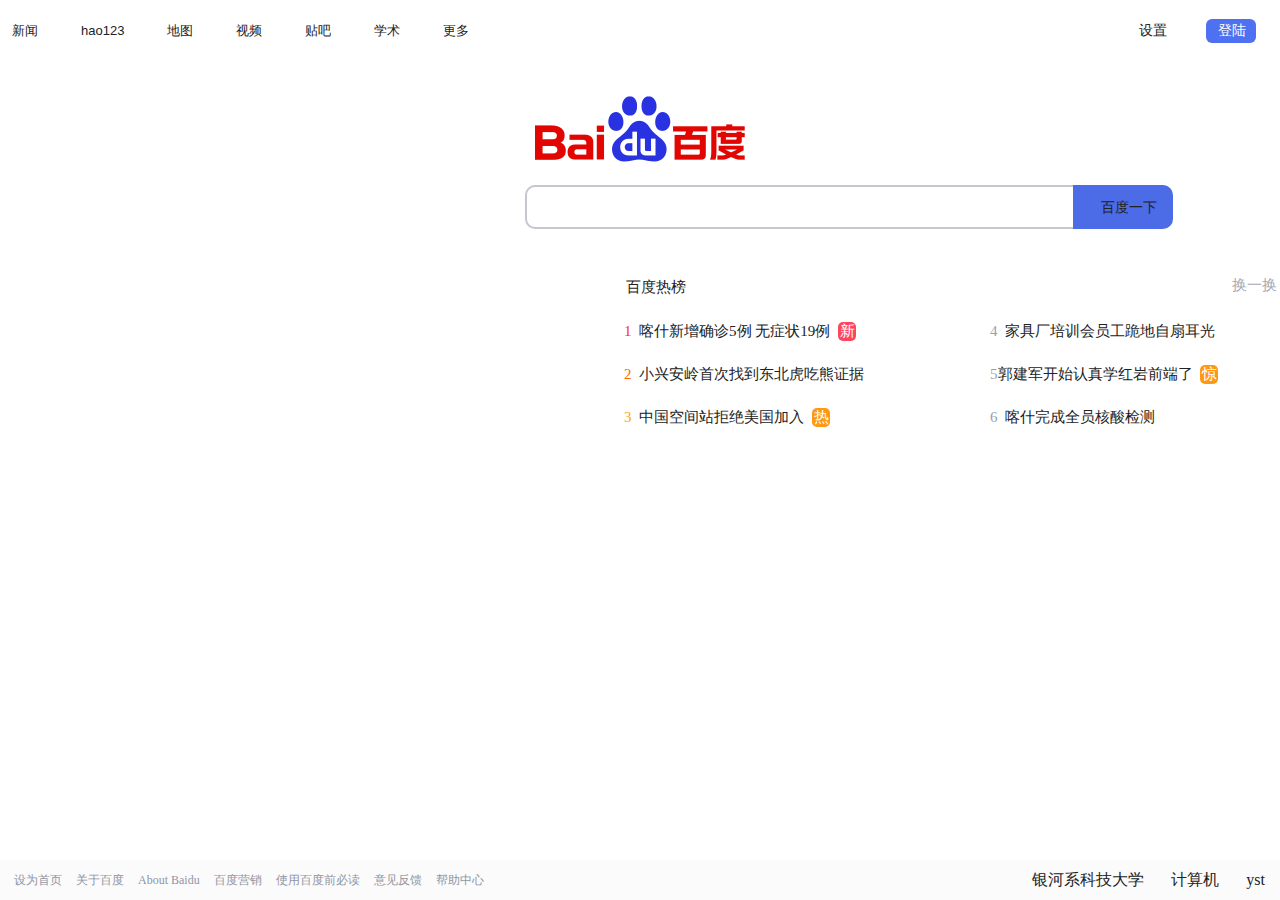
<file: 第1次作业-2022214375-郭建军-level1/level1/百度页面.html>
<!DOCTYPE html>
<html lang="en">
<head>
    <meta charset="UTF-8">
    <title>百度</title>
    <link rel="stylesheet" href="styles\baidu.css">
</head>
<body>
<!--头部开始-->
<div class="header">
    <ul class="left">
        <li class="li_1"><a href="http://news.baidu.com/">新闻</a></li>
        <li class="li_1"><a href="https://www.hao123.com/?src=from_pc">hao123</a></li>
        <li class="li_1"><a href="https://map.baidu.com/@11871454,3425845,13z">地图</a></li>
        <li class="li_1"><a href="https://tieba.baidu.com/index.html">视频</a></li>
        <li class="li_1"><a href="https://haokan.baidu.com/?sfrom=baidu-top">贴吧</a></li>
        <li class="li_1"><a href="https://image.baidu.com/">学术</a></li>
        <li class="li_1" id="more_list">
            <div id="more_wrap"> <a  href="">更多</a>
                <div id="more_box">
                    <ul>
                        <li class="more_li">
                            <img src="images/wangpan.png" alt=""><div class="tag_more">网盘</div>
                        </li>
                        <li class="more_li">
                            <img src="images/zhidao.png" alt=""><div class="tag_more">知道</div>
                        </li>
                        <li class="more_li">
                            <img src="images/baike.png" alt=""><div class="tag_more">百科</div>
                        </li>
                        <li class="more_li">
                            <img src="images/tu.png" alt=""><div class="tag_more">图片</div>
                        </li>
                        <li class="more_li">
                            <img src="images/baobaozhidao.png" alt=""><div class="tag_more">宝宝知道</div>
                        </li>
                        <li class="more_li">
                            <img src="images/wenku.png" alt=""><div class="tag_more">文库</div>
                        </li>
                        <li class="more_li">
                            <img src="images/jingyan.png" alt=""><div class="tag_more">经验</div>
                        </li>
                        <li class="more_li">
                            <img src="images/yinyue.png" alt=""><div class="tag_more">音乐</div>
                        </li>

                    </ul>
                </div>
            </div>
        </li>
    </ul>
    <div class="right" >
        <div id="more_li">
            <span class="r_btn1" ><a href="">设置</a></span>
            <div id="more_menu">
                <ul>
                    <li><a href="">搜索设置</a></li>
                    <li><a href="">高级搜索</a></li>
                    <li><a href="">关闭预测</a></li>
                    <li><a href="">隐私设置</a></li>
                    <li><a href="">关闭热搜</a></li>
                </ul>
            </div>
        </div>
        <a class="r_btn2">登陆</a>
    </div>
</div>
<!--头部结束-->
<!--中间部分开始-->
<div class="main">
    <div class="search_wrap ">
        <img id="lg" src="images\baidu_logo.png" title="郭建军牛的">
    </div>

    <input class="search_l">
    <div class="search_r" ><a href="https://www.bilibili.com/">百度一下</a> </div>
    <table  >
            <tr class="news_type">
                <td style="padding-left:14px;padding-top:3px;">百度热榜</td>
                <td style="width: 300px;"><a id="hhh">换一换</a></td>
            </tr>
            <tr class="news_type">
                <td><a href=""><span style="color:#fe2d46;">1</span>&nbsp&nbsp喀什新增确诊5例 无症状19例&nbsp&nbsp<span class="_new">新</span></a></td>
                <td><a href=""><span style="color:#9b9fac;">4</span>&nbsp&nbsp家具厂培训会员工跪地自扇耳光</a></td>
            </tr>
            <tr class="news_type">
                <td><a href=""><span style="color:#ff6600">2</span>&nbsp&nbsp小兴安岭首次找到东北虎吃熊证据</a></td>
                <td><a href=""><span style="color:#9b9fac;">5</span>郭建军开始认真学红岩前端了&nbsp&nbsp<span class="_zhenjing">惊</span></a></td>
            </tr>
            <tr class="news_type">
                <td><a href=""><span style="color:#faa90e;">3</span>&nbsp&nbsp中国空间站拒绝美国加入&nbsp&nbsp<span class="_hot">热</span></a></td>
                <td><a href=""><span style="color:#9b9fac;">6</span>&nbsp&nbsp喀什完成全员核酸检测</a></td>
            </tr>

    </table>
</div>

</div>
<!--中间部分结束-->

<!--末尾部分开始-->
<div class="footer">
    <div class="footer_l">
        <ul >
            <li><a href="">设为首页</a></li>
            <li><a href="">关于百度</a></li>
            <li><a href=""> About Baidu</a></li>
            <li><a href="">百度营销</a></li>
            <li><a href="">使用百度前必读</a></li>
            <li><a href="">意见反馈</a></li>
            <li><a href="">帮助中心</a></li>
        </ul>
    </div>
    <div class="footer_r">
        <ul >
            <li><a href="">yst</a></li>
            <li><a href="">计算机</a></li>
            <li><a href=""> 银河系科技大学</a></li>
        </ul>
    </div>
    

</div>
<!--末尾部分结束-->
</body>
</html>
</file>
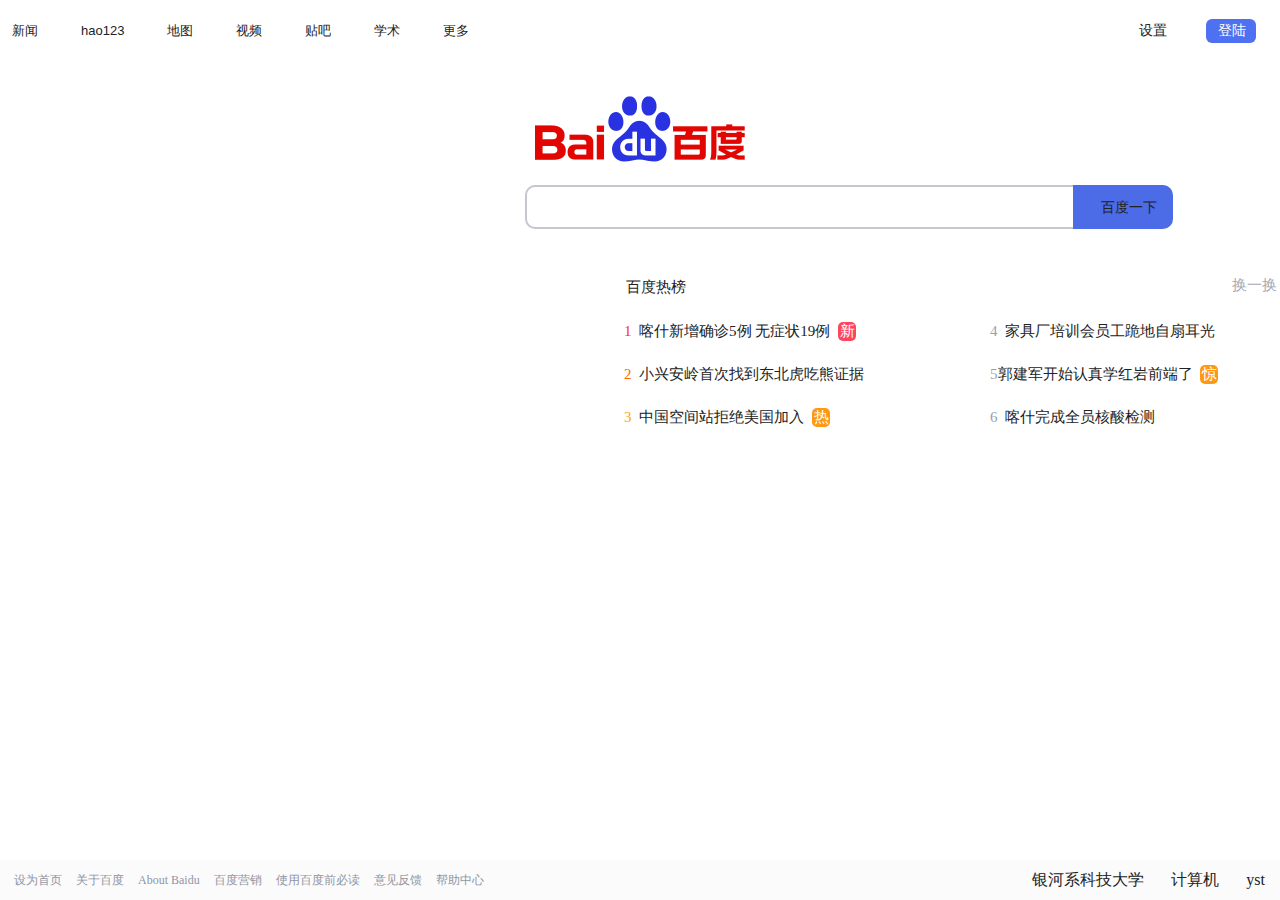
<file: 红岩前端作业/第1次作业-2022214375-郭建军-level1/level1/百度页面.html>
<!DOCTYPE html>
<html lang="en">
<head>
    <meta charset="UTF-8">
    <title>百度</title>
    <link rel="stylesheet" href="styles\baidu.css">
</head>
<body>
<!--头部开始-->
<div class="header">
    <ul class="left">
        <li class="li_1"><a href="http://news.baidu.com/">新闻</a></li>
        <li class="li_1"><a href="https://www.hao123.com/?src=from_pc">hao123</a></li>
        <li class="li_1"><a href="https://map.baidu.com/@11871454,3425845,13z">地图</a></li>
        <li class="li_1"><a href="https://tieba.baidu.com/index.html">视频</a></li>
        <li class="li_1"><a href="https://haokan.baidu.com/?sfrom=baidu-top">贴吧</a></li>
        <li class="li_1"><a href="https://image.baidu.com/">学术</a></li>
        <li class="li_1" id="more_list">
            <div id="more_wrap"> <a  href="">更多</a>
                <div id="more_box">
                    <ul>
                        <li class="more_li">
                            <img src="images/wangpan.png" alt=""><div class="tag_more">网盘</div>
                        </li>
                        <li class="more_li">
                            <img src="images/zhidao.png" alt=""><div class="tag_more">知道</div>
                        </li>
                        <li class="more_li">
                            <img src="images/baike.png" alt=""><div class="tag_more">百科</div>
                        </li>
                        <li class="more_li">
                            <img src="images/tu.png" alt=""><div class="tag_more">图片</div>
                        </li>
                        <li class="more_li">
                            <img src="images/baobaozhidao.png" alt=""><div class="tag_more">宝宝知道</div>
                        </li>
                        <li class="more_li">
                            <img src="images/wenku.png" alt=""><div class="tag_more">文库</div>
                        </li>
                        <li class="more_li">
                            <img src="images/jingyan.png" alt=""><div class="tag_more">经验</div>
                        </li>
                        <li class="more_li">
                            <img src="images/yinyue.png" alt=""><div class="tag_more">音乐</div>
                        </li>

                    </ul>
                </div>
            </div>
        </li>
    </ul>
    <div class="right" >
        <div id="more_li">
            <span class="r_btn1" ><a href="">设置</a></span>
            <div id="more_menu">
                <ul>
                    <li><a href="">搜索设置</a></li>
                    <li><a href="">高级搜索</a></li>
                    <li><a href="">关闭预测</a></li>
                    <li><a href="">隐私设置</a></li>
                    <li><a href="">关闭热搜</a></li>
                </ul>
            </div>
        </div>
        <a class="r_btn2">登陆</a>
    </div>
</div>
<!--头部结束-->
<!--中间部分开始-->
<div class="main">
    <div class="search_wrap ">
        <img id="lg" src="images\baidu_logo.png" title="郭建军牛的">
    </div>

    <input class="search_l">
    <div class="search_r" ><a href="https://www.bilibili.com/">百度一下</a> </div>
    <table  >
            <tr class="news_type">
                <td style="padding-left:14px;padding-top:3px;">百度热榜</td>
                <td style="width: 300px;"><a id="hhh">换一换</a></td>
            </tr>
            <tr class="news_type">
                <td><a href=""><span style="color:#fe2d46;">1</span>&nbsp&nbsp喀什新增确诊5例 无症状19例&nbsp&nbsp<span class="_new">新</span></a></td>
                <td><a href=""><span style="color:#9b9fac;">4</span>&nbsp&nbsp家具厂培训会员工跪地自扇耳光</a></td>
            </tr>
            <tr class="news_type">
                <td><a href=""><span style="color:#ff6600">2</span>&nbsp&nbsp小兴安岭首次找到东北虎吃熊证据</a></td>
                <td><a href=""><span style="color:#9b9fac;">5</span>郭建军开始认真学红岩前端了&nbsp&nbsp<span class="_zhenjing">惊</span></a></td>
            </tr>
            <tr class="news_type">
                <td><a href=""><span style="color:#faa90e;">3</span>&nbsp&nbsp中国空间站拒绝美国加入&nbsp&nbsp<span class="_hot">热</span></a></td>
                <td><a href=""><span style="color:#9b9fac;">6</span>&nbsp&nbsp喀什完成全员核酸检测</a></td>
            </tr>

    </table>
</div>

</div>
<!--中间部分结束-->

<!--末尾部分开始-->
<div class="footer">
    <div class="footer_l">
        <ul >
            <li><a href="">设为首页</a></li>
            <li><a href="">关于百度</a></li>
            <li><a href=""> About Baidu</a></li>
            <li><a href="">百度营销</a></li>
            <li><a href="">使用百度前必读</a></li>
            <li><a href="">意见反馈</a></li>
            <li><a href="">帮助中心</a></li>
        </ul>
    </div>
    <div class="footer_r">
        <ul >
            <li><a href="">yst</a></li>
            <li><a href="">计算机</a></li>
            <li><a href=""> 银河系科技大学</a></li>
        </ul>
    </div>
    

</div>
<!--末尾部分结束-->
</body>
</html>
</file>
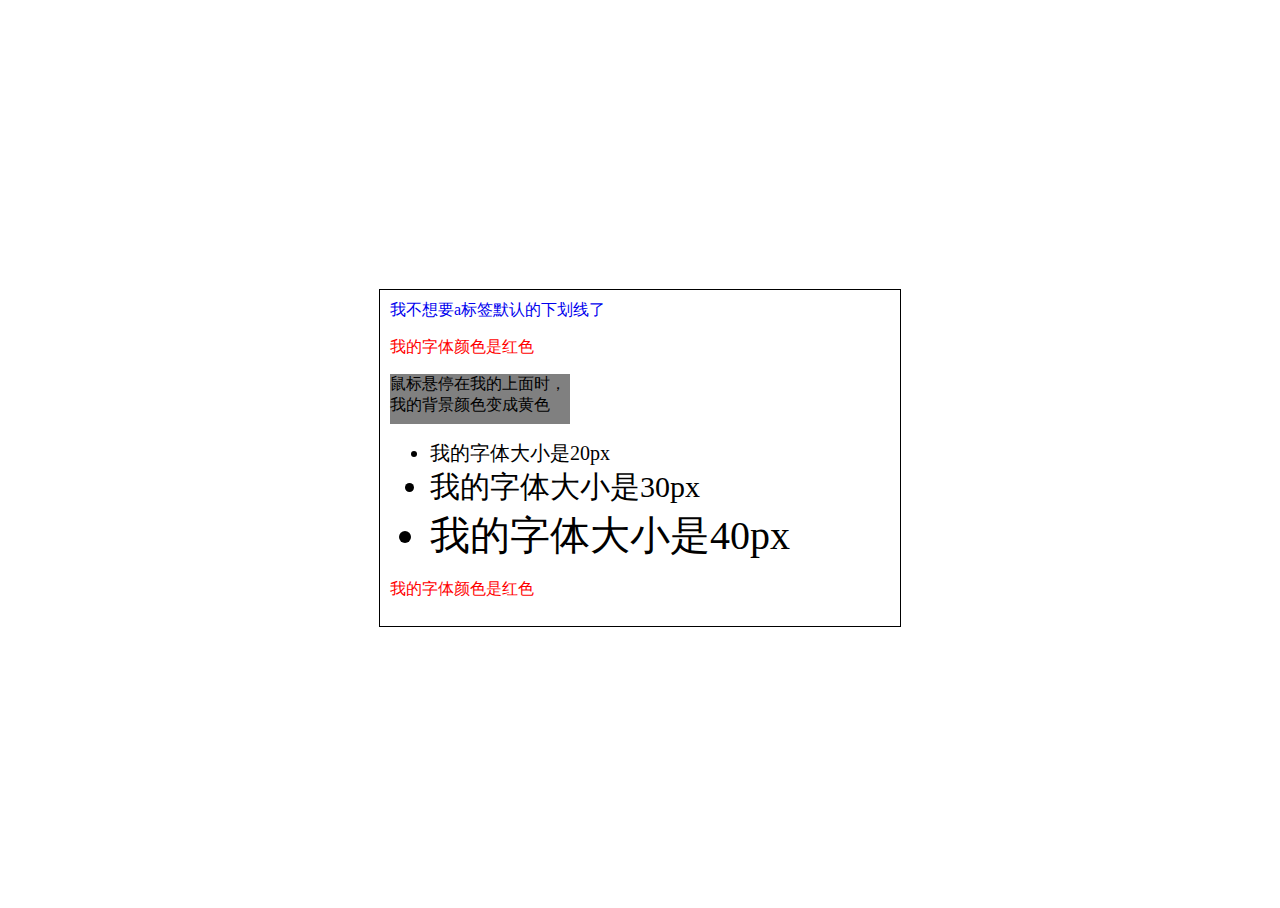
<file: 红岩前端作业/第2次作业-2022214375-郭建军-level1/level1/level1.html>
<!DOCTYPE html>
<html lang="en">
<head>
    <meta charset="UTF-8">
    <meta http-equiv="X-UA-Compatible" content="IE=edge">
    <meta name="viewport" content="width=device-width, initial-scale=1.0">
    <link rel="stylesheet" href="level1.css">
    <title>GJJ's level1</title>
</head>
<body>
    <div class="box">
        <a href="#">我不想要a标签默认的下划线了</a>
        <p>我的字体颜色是红色</p>
        <div>鼠标悬停在我的上面时，我的背景颜色变成黄色</div>
        <ul>
            <li>我的字体大小是20px</li>
            <li>我的字体大小是30px</li>
            <li>我的字体大小是40px</li>
        </ul>
        <p>我的字体颜色是红色</p>
    </div>
</body>
</html>
</file>
<file: 红岩前端作业/第2次作业-2022214375-郭建军-level1/level1/level1.css>
html,body{
	height: 100%;
}

body{
    display: flex;
    justify-content: center;
    align-items: center;
}
.box {
    
    padding: 10px;
    width: 500px;
    border: 1px solid black;
}

a {
    text-decoration: none;
}

p{
    color: red;
}

.box div{
    width: 180px;
    height: 50px;
    background-color: grey;
}

.box div:hover{
background-color: yellow;
}

.box ul li:nth-child(1){
    font-size: 20px;
}

.box ul li:nth-child(2){
    font-size: 30px;
}

.box ul li:nth-child(3){
    font-size: 40px;
}
</file>
